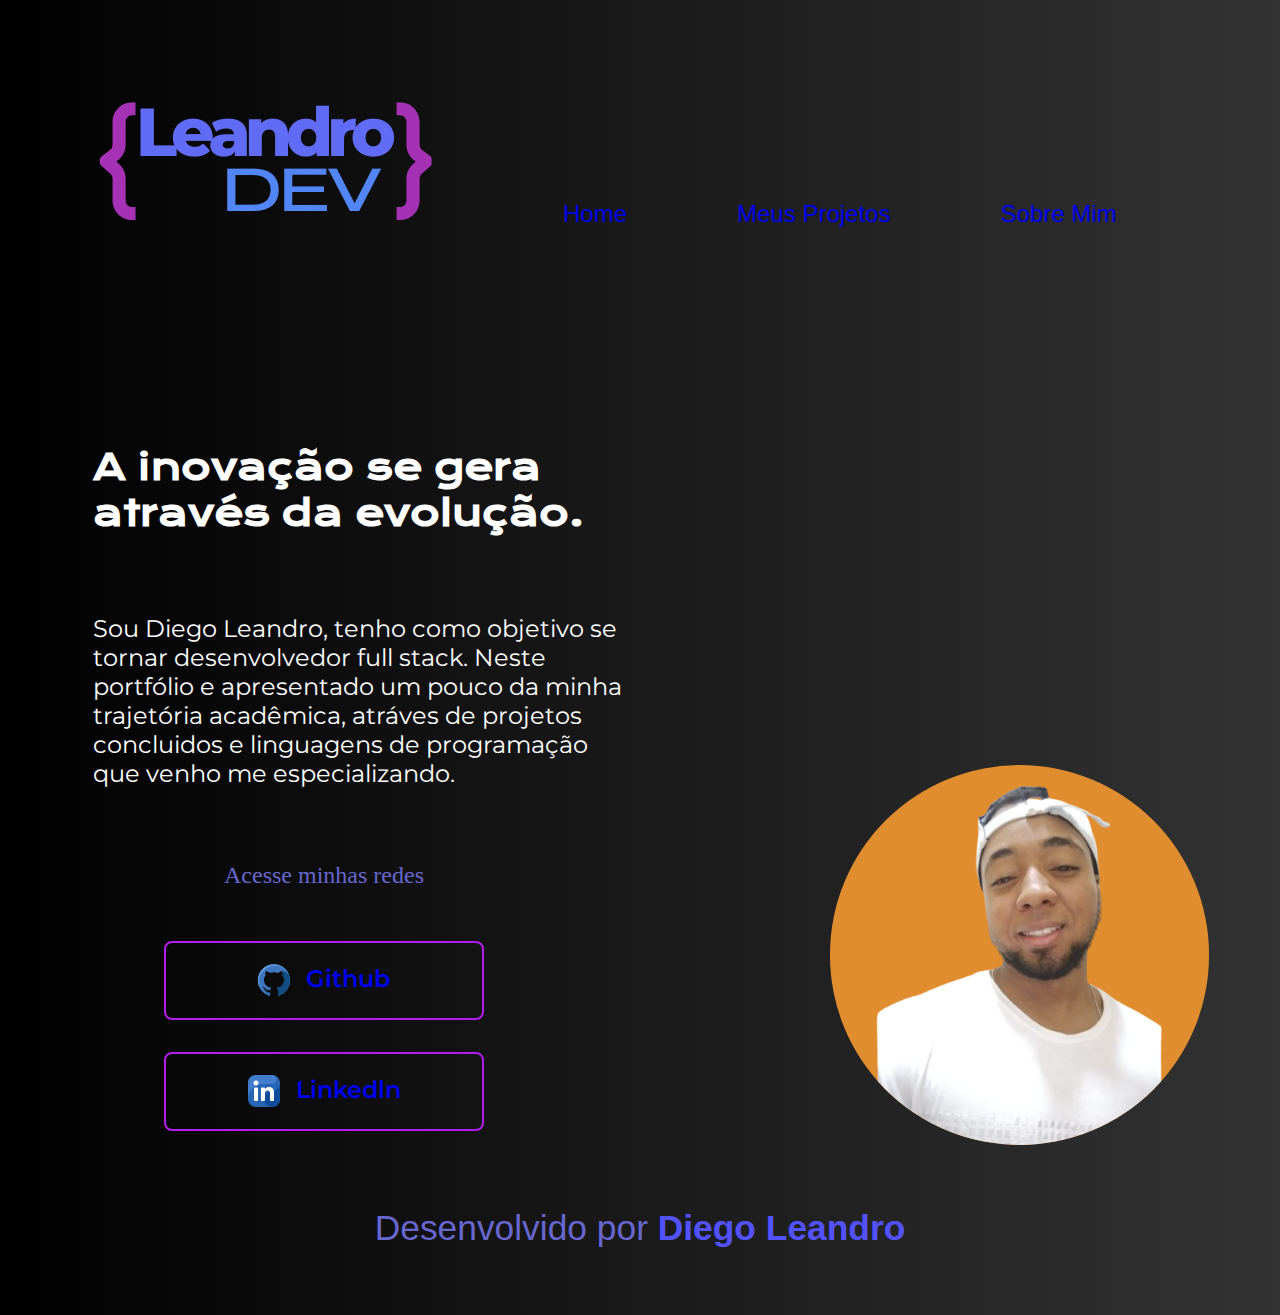
<file: index.html>
<!DOCTYPE html>
<html lang="pt-br">

<head>
    <meta charset="UTF-8">
    <meta name="viewport" content="width=device-width, initial-scale=1.0">
    <title>Document</title>
    <link rel="stylesheet" href="./style.css">
    <link href="https://cdn.jsdelivr.net/npm/bootstrap@5.3.3/dist/css/bootstrap.min.css"
        integrity="sha384-QWTKZyjpPEjISv5WaRU9OFeRpok6YctnYmDr5pNlyT2bRjXh0JMhjY6hW+ALEwIH" crossorigin="anonymous">
</head>

<body class="bo">

    <header class="Header">
        <img class="logo" src="./img/dev.png" alt="logoDev">

        <a class="topicos" href="index.html"> Home </a>
        <a class="topicos" href="meusProjetos.html"> Meus Projetos</a>
        <a class="topicos" href="sobre.html">Sobre Mim</a>

    </header>

    <section class="apresentacao">

        <h1 class="titulo">
            A inovação se gera através da evolução.
        </h1>

        <p class="conteudo">

            Sou Diego Leandro, tenho como objetivo se tornar
            desenvolvedor full stack.
            Neste portfólio e apresentado um pouco da minha trajetória
            acadêmica, atráves de
            projetos concluidos e linguagens de programação que venho
            me especializando.

        </p>

        <div class="apresentacao_links">
            <h2 class="subtitulo"> Acesse minhas redes</h2>

            <a class="links" href="https://github.com/">
                <img src="./img/github.png" alt="imagem git">
                Github
            </a>

            <a class="links" href="https://br.linkedin.com/">
                <img src="./img/linkedin.png" alt="imagem linkedin">
                Linkedln
            </a>
        </div>
    </section>

    <img class="minha_imagem rounded-circle border border-primary" src="./img/diegoo.png" alt="Diego">

    <footer class="rodape">

        <p>Desenvolvido por <strong class="destaque"> Diego Leandro  </strong>

    </footer>

   
    <script src="https://cdn.jsdelivr.net/npm/bootstrap@5.3.0-alpha1/dist/js/bootstrap.bundle.min.js"></script>


</body>

</html>
</file>
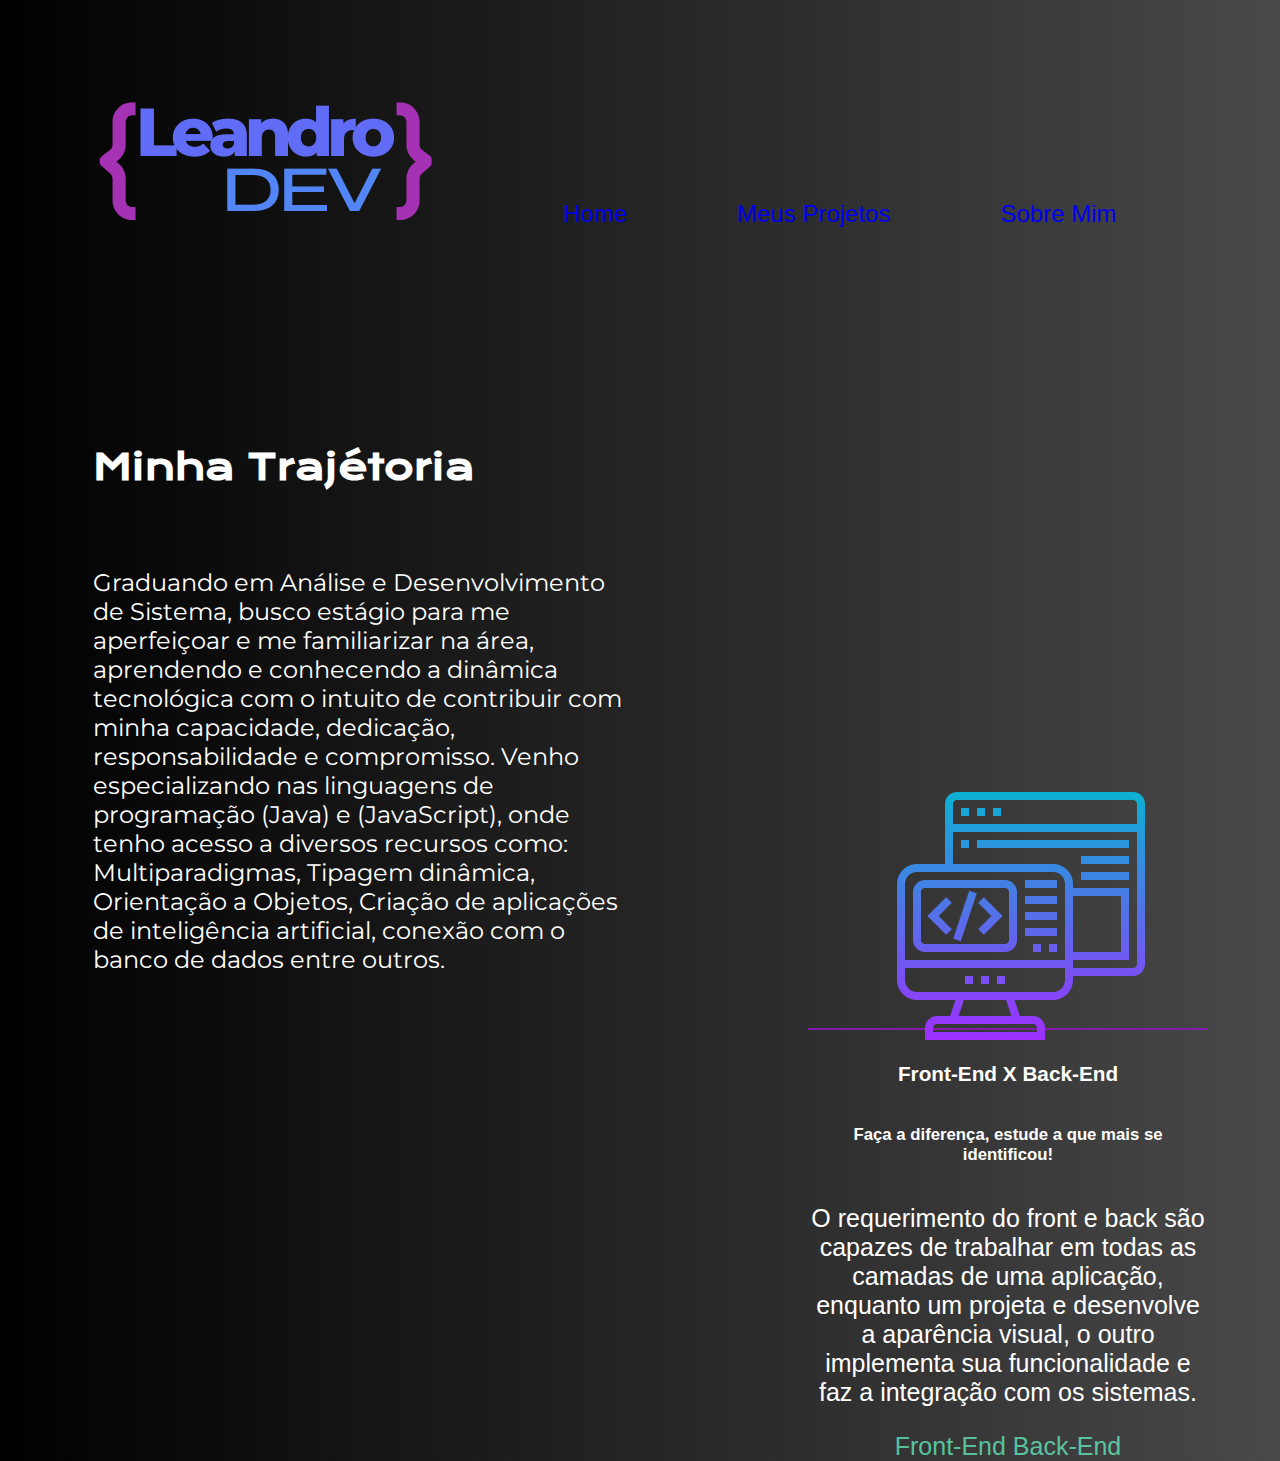
<file: sobre.html>
<!DOCTYPE html>
<html lang="pt-br">

<head>
    <meta charset="UTF-8">
    <meta http-equiv="X-UA-Compatible" content="IE=edge">
    <meta name="viewport" content="width=device-width, initial-scale=1.0">
    <title>SobreMim</title>
    
    <link href="https://cdn.jsdelivr.net/npm/bootstrap@5.3.3/dist/css/bootstrap.min.css"  rel="stylesheetS"
        integrity="sha384-QWTKZyjpPEjISv5WaRU9OFeRpok6YctnYmDr5pNlyT2bRjXh0JMhjY6hW+ALEwIH" crossorigin="anonymous">

    <link rel="stylesheet" href="./style.css">
    
    <style>
        .card-link{

            color: rgba(100, 247, 198, 0.74);

        }

     


    </style>
</head>

<body class="bo3">

    <header class="Header">
        <img class="logo" src="./img/dev.png" alt="logoDev">

        <a class="topicos" href="index.html"> Home </a>
        <a class="topicos" href="meusProjetos.html"> Meus Projetos</a>
        <a class="topicos" href="sobre.html">Sobre Mim</a>

    </header>

    <section class="apresentacao">

        <h1 class="titulo">
            Minha Trajétoria
        </h1>

        <p class="conteudo">

            Graduando em Análise e Desenvolvimento de Sistema, busco estágio para me aperfeiçoar e me familiarizar na
            área, aprendendo e conhecendo a dinâmica tecnológica com o intuito de contribuir com minha capacidade,
            dedicação, responsabilidade e compromisso.
            Venho especializando nas linguagens de programação (Java) e (JavaScript), onde tenho acesso a diversos
            recursos como: Multiparadigmas, Tipagem dinâmica, Orientação a Objetos, Criação de aplicações de
            inteligência artificial, conexão com o banco de dados entre outros.

        </p>


        <div class="card" style="width: 25rem;">
            <div class="card-body">
                <h5 class="card-title">Front-End X Back-End</h5>
                <h6 class="card-subtitle mb-2 text-body-secondary">Faça a diferença, estude a que mais se identificou!
                </h6>
                <p class="card-text"> O requerimento do front e back são capazes de trabalhar em todas as camadas de uma
                    aplicação,
                    enquanto um projeta e desenvolve a aparência visual, o outro implementa sua funcionalidade e faz a
                    integração com os
                    sistemas.</p>

                <a href="https://www.udemy.com/courses/search/?q=front+end&src=sac&kw=front"
                    class="card-link">Front-End</a>
                <a href="https://www.udemy.com/courses/search/?q=backend&src=sac&kw=back" class="card-link">Back-End</a>
            </div>
        </div>


    
    </section>


    <img src="./img/back.png" alt="" class="devv">


   
   
    
   
</body>

</html>
</file>
<file: style.css>
@import url('https://fonts.googleapis.com/css2?family=Bangers&family=Krona+One&family=Lobster&family=Montserrat:wght@400;600&family=Vina+Sans&display=swap');



.bo{
  
    font-family: Arial, Helvetica, sans-serif;
    background-image: linear-gradient(90deg, rgb(0, 0, 0), rgb(51, 51, 51))

}


.Header {

    display: flex;
    align-items: center;

}

.logo {
    display: flex;
    margin-top: -7%;
}

.topicos {

 
    font-family: 'Trebuchet MS', 'Lucida Sans Unicode', 'Lucida Grande', 'Lucida Sans', Arial, sans-serif;
    text-decoration: none;
    padding: 55px;
    border-radius: -2%;
    font-size: 1.5rem;
    transition: ease-in-out;
    

}


.topicos:hover{

    background-color: rgba(240, 193, 41, 0.932);
    border-radius: 70%;


}

.apresentacao {

    width: 50%;
    display: flex;
    flex-direction: column;
    gap: 30px;
    font-weight: 300px;
    
}

.titulo{

    font-size: 2.25rem;
    font-family: 'Krona One', sans-serif;
    margin-left: 85px;
    color: white;

}



.conteudo{
    font-size: 1.5rem;
    font-family: 'montserrat', sans-serif;
    margin-left: 85px;
    color: white;
}



.apresentacao_links{

    display: flex;
    flex-direction: column;
    justify-content: space-between;
    align-items: center;
    gap: 32px;

}

.subtitulo{

    font-family: 'Krone One', 'sans-serif';
    font-weight: 300;
    font-size: 1.5rem;
    color: rgb(103, 103, 207);

}

.links{

    display: flex;
    justify-content: center;
    gap: 16px;
    border: 2px solid #b31eee ;
    width: 50%;
    text-align: center;
    border-radius: 8px;
    font-size: 1.5rem;
    font-weight: 600;
    padding: 21.5px 0;
    text-decoration: none;
    font-family: 'Montserrat', sans-serif;

}

.links:hover{
    background-color: rgb(252, 180, 72);
    
}

.minha_imagem{
    width: 30%;
    margin-left: 65%;
    margin-top: -40000px;
    object-fit: cover;
    background-color: #e08d2f;
    border-radius: 50%;
  
}

.rodape{

    padding: 24px;
    color:rgb(103, 103, 207);
    font-size: 2.21rem;
    text-align: center;
    font-family: 'Gill Sans', 'Gill Sans MT', Calibri, 'Trebuchet MS', sans-serif;
    font-weight: 400px;
}


.destaque{

    color: rgb(82, 82, 255);

}

.titulo2{

    font-family: 'Krona One', sans-serif;
    text-align: center;
    color: white;
    gap: 20px;
    
    
}

.bo2{

    font-family: Arial, Helvetica, sans-serif;
    background-image: linear-gradient(90deg, rgb(0, 0, 0), rgb(73, 73, 73))

}



.bo3{

    font-family: Arial, Helvetica, sans-serif;
    background-image: linear-gradient(90deg, rgb(0, 0, 0), rgb(73, 73, 73))

}

.titulo3{

    text-align: center;
    font-size: 1.50rem;
    margin-left: 80%;
    font-family: 'Krona One', sans-serif;
    color: white;
}

.card{

    display: flex;
    color: white;
    margin-left: 800px;
    font-size: 25px;
    background-color: #831cac;
    height: 2px;
    width: 100px;
    text-align: center;
    
}

.card-link{

    text-decoration: none;

}


.devv{

    margin-left: 70%;
    margin-top: -999%;

}

.titulo4{

    font-size: 2.25rem;
    font-family: 'Krona One', sans-serif;
    margin-left: 85px;
    color: white;
    text-align: center;
    margin-top: 500px;

}

.rodape4{

    margin-top: 55%;


}
</file>
